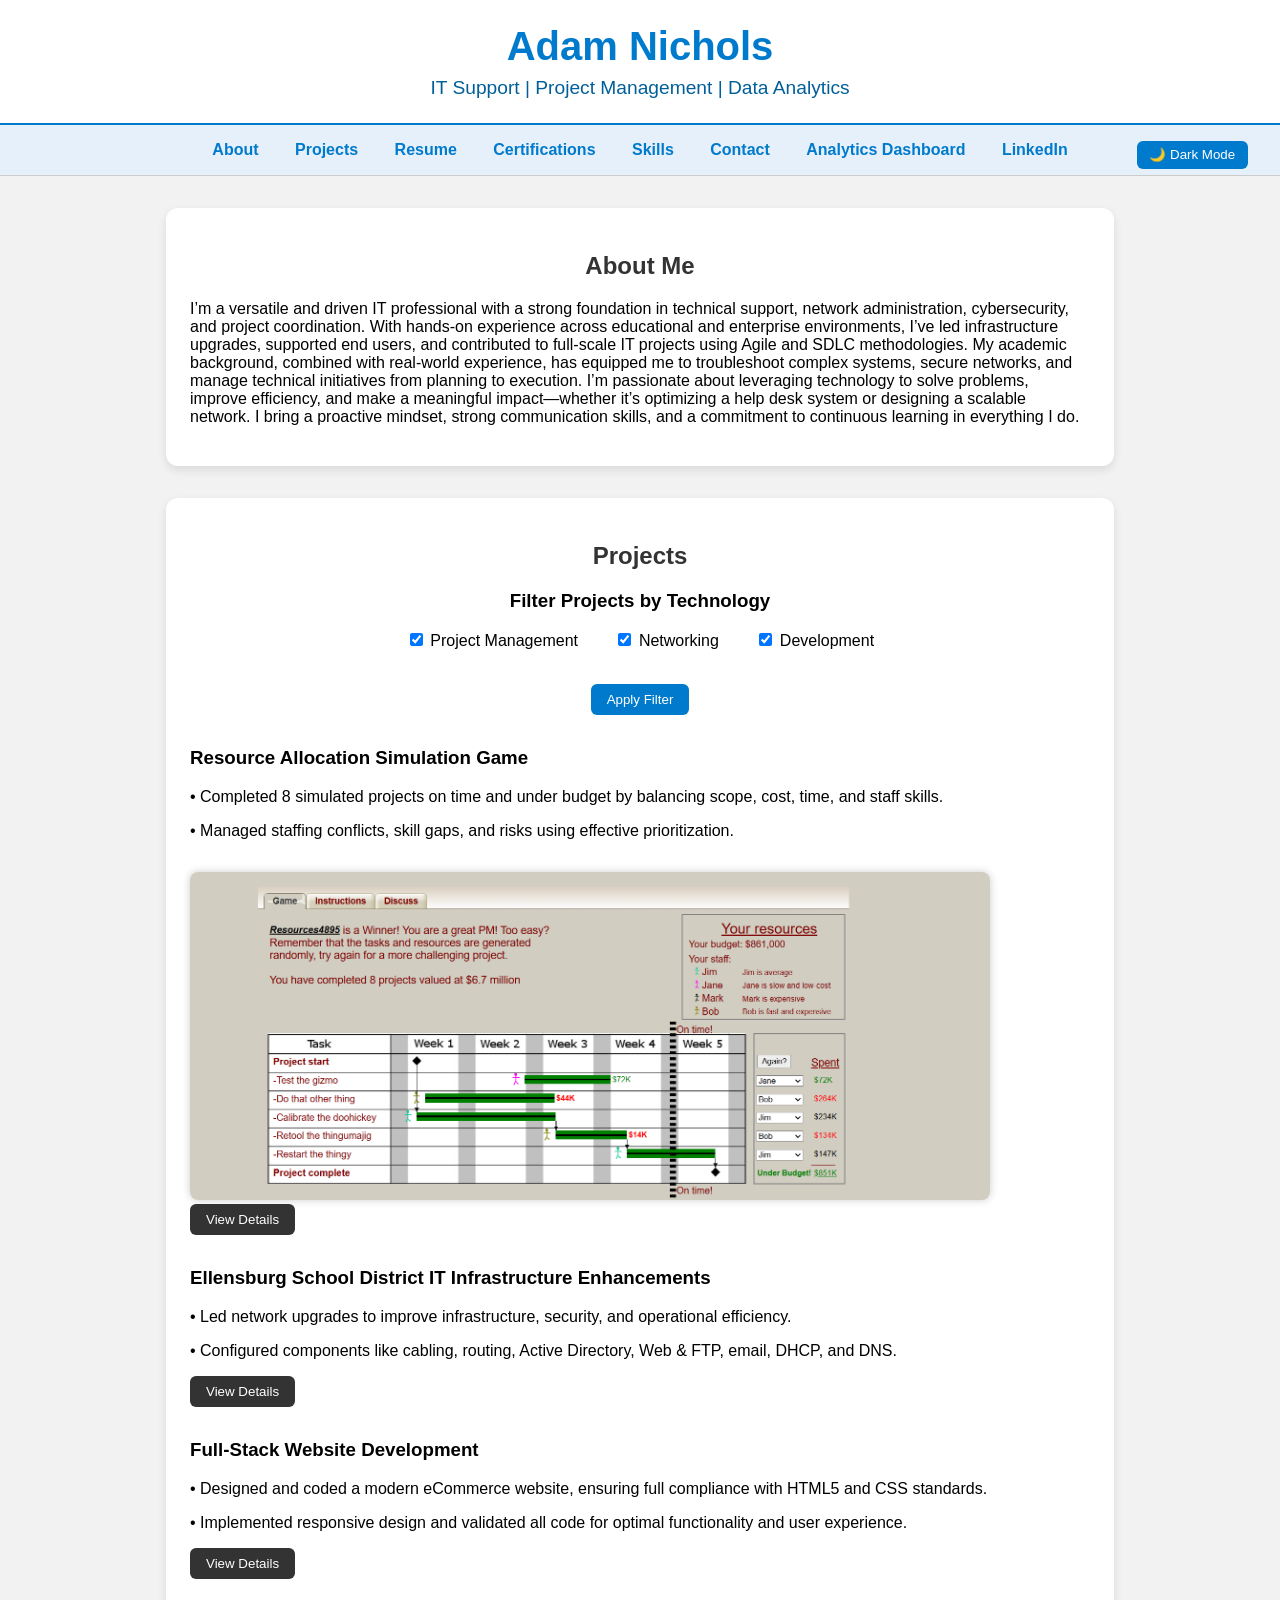
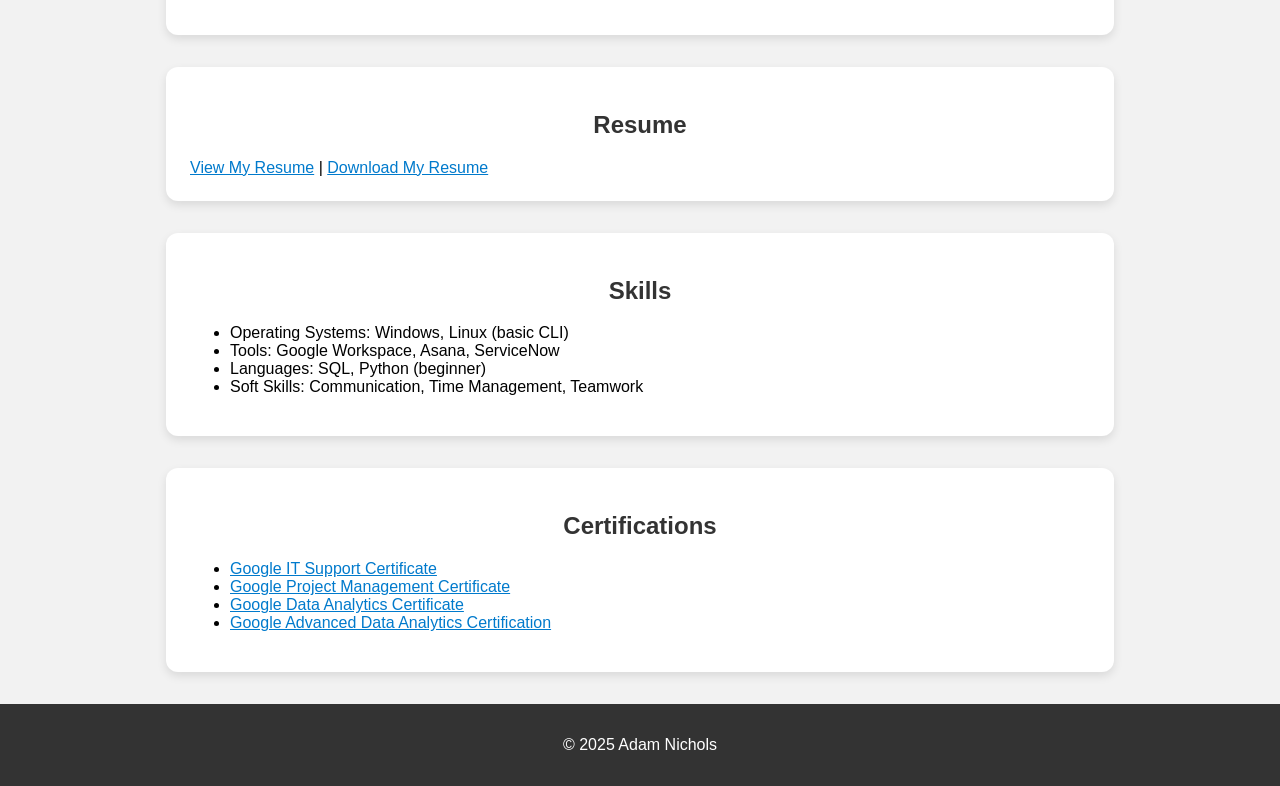
<file: index.html>
<!DOCTYPE html>
<html lang="en">
<head>
  <meta charset="UTF-8" />
  <meta name="viewport" content="width=device-width, initial-scale=1.0"/>
  <title>Adam Nichols - IT Professional</title>
  <link rel="icon" href="Favicon.png" />
  <style>
    body {
      font-family: Arial, sans-serif;
      margin: 0;
      padding: 0;
      background-color: #f2f2f2;
    }

    header {
      background-color: #fff;
      color: #007acc;
      padding: 1.5rem;
      text-align: center;
      border-bottom: 2px solid #007acc;
    }

    header h1 {
      margin: 0;
      font-size: 2.5rem;
      color: #007acc;
    }

    header p {
      margin: 0.5rem 0 0;
      font-size: 1.2rem;
      color: #005f99;
    }

    nav {
      background-color: #e6f0fa;
      padding: 1rem;
      text-align: center;
      border-bottom: 1px solid #ccc;
      position: relative;
    }

    nav a {
      color: #007acc;
      text-decoration: none;
      margin: 0 1rem;
      font-weight: bold;
      transition: color 0.3s ease;
    }

    nav a:hover {
      color: #005f99;
      text-decoration: underline;
    }

    #darkModeToggle {
      position: absolute;
      top: 1rem;
      right: 2rem;
      padding: 0.4rem 0.8rem;
      background-color: #007acc;
      color: white;
      border: none;
      border-radius: 6px;
      cursor: pointer;
    }

    #darkModeToggle:hover {
      background-color: #005f99;
    }

    section {
      max-width: 900px;
      margin: 2rem auto;
      padding: 1.5rem;
      background-color: white;
      border-radius: 12px;
      box-shadow: 0 4px 10px rgba(0, 0, 0, 0.1);
    }

    h2 {
      text-align: center;
      color: #333;
    }

    .project-screenshot {
      width: 100%;
      max-width: 800px;
      height: auto;
      margin-top: 1rem;
      border-radius: 8px;
      box-shadow: 0 0 8px rgba(0,0,0,0.2);
    }

    .project {
      margin-bottom: 2rem;
    }

    button.projectDetailsBtn {
      background-color: #333;
      color: white;
      border: none;
      padding: 0.5rem 1rem;
      border-radius: 6px;
      cursor: pointer;
    }

    button.projectDetailsBtn:hover {
      background-color: #555;
    }

    footer {
      text-align: center;
      padding: 1rem;
      background-color: #333;
      color: white;
      margin-top: 2rem;
    }

    #filterContainer {
      text-align: center;
      margin-bottom: 2rem;
    }

    #filterContainer label {
      margin: 0 1rem;
    }

    #applyFilterBtn {
      margin-top: 1rem;
      padding: 0.5rem 1rem;
      background-color: #007acc;
      color: white;
      border: none;
      border-radius: 6px;
      cursor: pointer;
    }

    #applyFilterBtn:hover {
      background-color: #005f99;
    }

    a {
      color: #007acc;
    }

    a:hover {
      color: #005f99;
    }

    /* Dark mode styles */
    .dark-mode {
      background-color: #1e1e1e;
      color: #eaeaea;
    }

    .dark-mode header {
      background-color: #2a2a2a;
      color: #66ccff;
      border-bottom: 2px solid #66ccff;
    }

    .dark-mode header h1,
    .dark-mode header p {
      color: #66ccff;
    }

    .dark-mode nav {
      background-color: #2a2a2a;
      border-bottom: 1px solid #444;
    }

    .dark-mode nav a {
      color: #66ccff;
    }

    .dark-mode nav a:hover {
      color: #99ddff;
    }

    .dark-mode section {
      background-color: #2e2e2e;
      box-shadow: 0 4px 10px rgba(255, 255, 255, 0.05);
    }

    .dark-mode h2 {
      color: #eaeaea;
    }

    .dark-mode footer {
      background-color: #1a1a1a;
      color: #ccc;
    }

    .dark-mode .projectDetailsBtn {
      background-color: #444;
      color: white;
    }

    .dark-mode .projectDetailsBtn:hover {
      background-color: #666;
    }

    .dark-mode #applyFilterBtn {
      background-color: #66ccff;
      color: #1e1e1e;
    }

    .dark-mode #applyFilterBtn:hover {
      background-color: #99ddff;
    }
  </style>
</head>
<body>
  <header>
    <h1>Adam Nichols</h1>
    <p>IT Support | Project Management | Data Analytics</p>
  </header>

  <nav>
    <a href="#about">About</a>
    <a href="#projects">Projects</a>
    <a href="#resume">Resume</a>
    <a href="#certs">Certifications</a>
    <a href="#skills">Skills</a>
    <a href="contact.html">Contact</a>
    <a href="analytics-dashboard.html">Analytics Dashboard</a>
    <a href="https://www.linkedin.com/in/adam-nichols-432583231" target="_blank">LinkedIn</a>
    <button id="darkModeToggle">🌙 Dark Mode</button>
  </nav>

  <section id="about">
    <h2>About Me</h2>
    <p>I’m a versatile and driven IT professional with a strong foundation in technical support, network administration, cybersecurity, and project coordination. With hands-on experience across educational and enterprise environments, I’ve led infrastructure upgrades, supported end users, and contributed to full-scale IT projects using Agile and SDLC methodologies. My academic background, combined with real-world experience, has equipped me to troubleshoot complex systems, secure networks, and manage technical initiatives from planning to execution. I’m passionate about leveraging technology to solve problems, improve efficiency, and make a meaningful impact—whether it’s optimizing a help desk system or designing a scalable network. I bring a proactive mindset, strong communication skills, and a commitment to continuous learning in everything I do.</p>
  </section>

  <section id="projects">
    <h2>Projects</h2>

    <div id="filterContainer">
      <h3>Filter Projects by Technology</h3>
      <label><input type="checkbox" class="techFilter" value="Project Management" checked> Project Management</label>
      <label><input type="checkbox" class="techFilter" value="Networking" checked> Networking</label>
      <label><input type="checkbox" class="techFilter" value="Development" checked> Development</label>
      <br><br>
      <button id="applyFilterBtn">Apply Filter</button>
    </div>

    <div class="project" data-category="Project Management">
      <h3>Resource Allocation Simulation Game</h3>
      <p>• Completed 8 simulated projects on time and under budget by balancing scope, cost, time, and staff skills.</p>
      <p>• Managed staffing conflicts, skill gaps, and risks using effective prioritization.</p>
      <img src="Project Management Portfolio gnatt chart - Copy.png" alt="Project Management Simulation Screenshot" class="project-screenshot" />
      <button class="projectDetailsBtn">View Details</button>
    </div>

    <div class="project" data-category="Networking">
      <h3>Ellensburg School District IT Infrastructure Enhancements</h3>
      <p>• Led network upgrades to improve infrastructure, security, and operational efficiency.</p>
      <p>• Configured components like cabling, routing, Active Directory, Web & FTP, email, DHCP, and DNS.</p>
      <button class="projectDetailsBtn">View Details</button>
    </div>

    <div class="project" data-category="Development">
      <h3>Full-Stack Website Development</h3>
      <p>• Designed and coded a modern eCommerce website, ensuring full compliance with HTML5 and CSS standards.</p>
      <p>• Implemented responsive design and validated all code for optimal functionality and user experience.</p>
      <button class="projectDetailsBtn">View Details</button>
    </div>
  </section>

  <section id="resume">
    <h2>Resume</h2>
    <a href="My Resume.pdf" target="_blank">View My Resume</a> |
    <a href="My Resume.pdf" download>Download My Resume</a>
  </section>

  <section id="skills">
    <h2>Skills</h2>
    <ul>
      <li>Operating Systems: Windows, Linux (basic CLI)</li>
      <li>Tools: Google Workspace, Asana, ServiceNow</li>
      <li>Languages: SQL, Python (beginner)</li>
      <li>Soft Skills: Communication, Time Management, Teamwork</li>
    </ul>
  </section>

  <section id="certs">
    <h2>Certifications</h2>
    <ul>
      <li><a href="Google IT Support.pdf" target="_blank">Google IT Support Certificate</a></li>
      <li><a href="Google Project Management Cert.pdf" target="_blank">Google Project Management Certificate</a></li>
      <li><a href="Google Data Analytics Cert.pdf" target="_blank">Google Data Analytics Certificate</a></li>
      <li><a href="Google Advanced Data.pdf" targget=" _blank">Google Advanced Data Analytics Certification</a></li>
    </ul>
  </section>

  <footer>
    <p>&copy; 2025 Adam Nichols</p>
  </footer>

  <script>
    document.getElementById('applyFilterBtn').addEventListener('click', () => {
      const checkboxes = document.querySelectorAll('.techFilter');
      const selected = Array.from(checkboxes)
        .filter(cb => cb.checked)
        .map(cb => cb.value);

      const projects = document.querySelectorAll('.project');

      projects.forEach(project => {
        const category = project.getAttribute('data-category');
        project.style.display = selected.includes(category) ? 'block' : 'none';
      });
    });

    const darkModeToggle = document.getElementById('darkModeToggle');
    darkModeToggle.addEventListener('click', () => {
      document.body.classList.toggle('dark-mode');
      darkModeToggle.textContent = document.body.classList.contains('dark-mode') ? '☀️ Light Mode' : '🌙 Dark Mode';
    });
  </script>
</body>
</html>
</file>
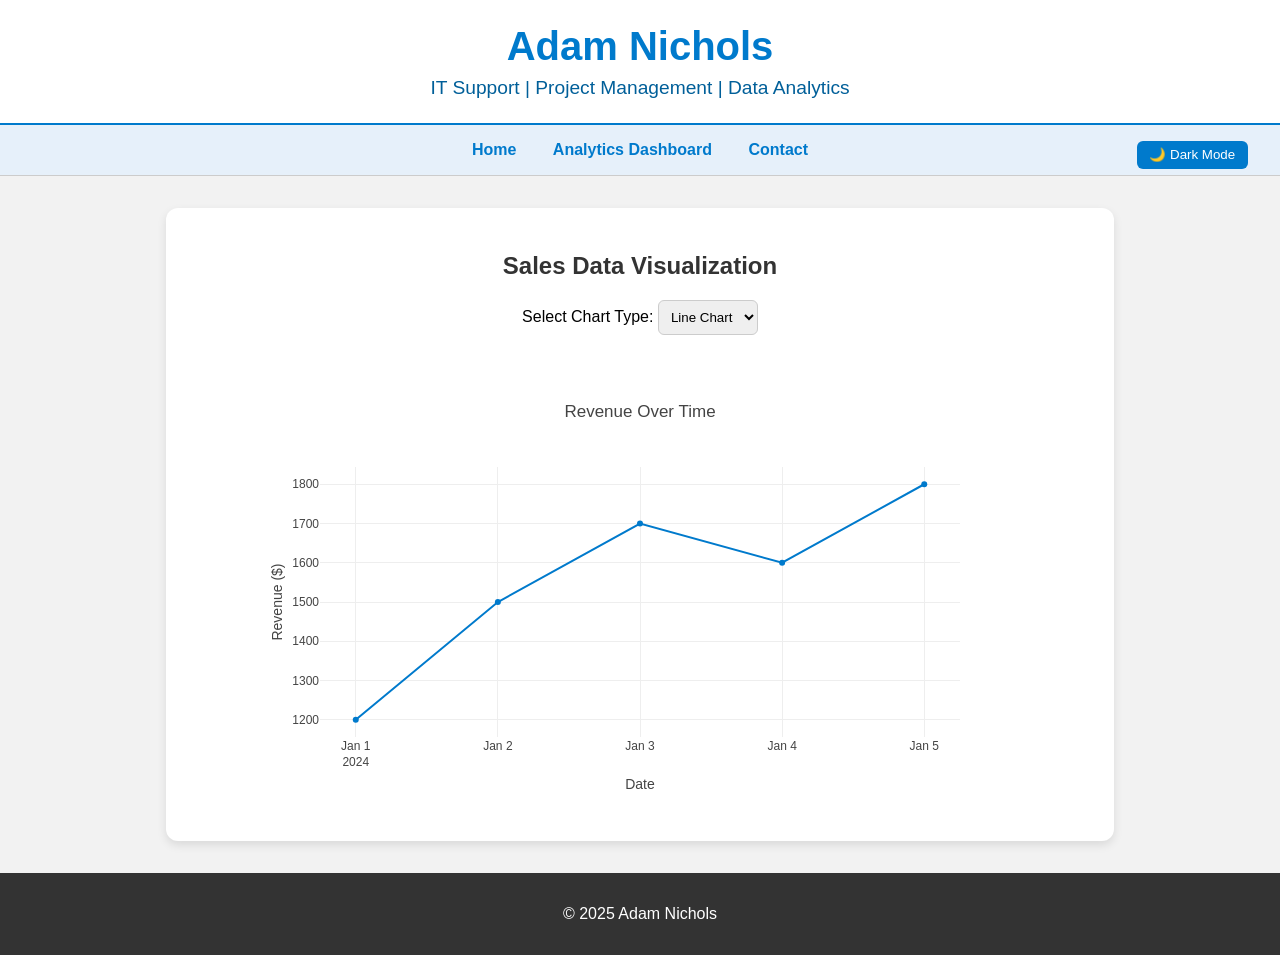
<file: analytics-dashboard.html>
<!DOCTYPE html>
<html lang="en">
<head>
  <meta charset="UTF-8" />
  <meta name="viewport" content="width=device-width, initial-scale=1.0"/>
  <title>Data Analytics Dashboard</title>
  <script src="https://cdn.plot.ly/plotly-latest.min.js"></script>
  <link rel="icon" href="Favicon.png" />
  <style>
    body {
      font-family: Arial, sans-serif;
      margin: 0;
      padding: 0;
      background-color: #f2f2f2;
    }

    header {
      background-color: #fff;
      color: #007acc;
      padding: 1.5rem;
      text-align: center;
      border-bottom: 2px solid #007acc;
    }

    header h1 {
      margin: 0;
      font-size: 2.5rem;
      color: #007acc;
    }

    header p {
      margin: 0.5rem 0 0;
      font-size: 1.2rem;
      color: #005f99;
    }

    nav {
      background-color: #e6f0fa;
      padding: 1rem;
      text-align: center;
      border-bottom: 1px solid #ccc;
      position: relative;
    }

    nav a {
      color: #007acc;
      text-decoration: none;
      margin: 0 1rem;
      font-weight: bold;
      transition: color 0.3s ease;
    }

    nav a:hover {
      color: #005f99;
      text-decoration: underline;
    }

    #darkModeToggle {
      position: absolute;
      top: 1rem;
      right: 2rem;
      padding: 0.4rem 0.8rem;
      background-color: #007acc;
      color: white;
      border: none;
      border-radius: 6px;
      cursor: pointer;
    }

    #darkModeToggle:hover {
      background-color: #005f99;
    }

    section {
      max-width: 900px;
      margin: 2rem auto;
      padding: 1.5rem;
      background-color: white;
      border-radius: 12px;
      box-shadow: 0 4px 10px rgba(0, 0, 0, 0.1);
    }

    h2 {
      text-align: center;
      color: #333;
    }

    #controls {
      text-align: center;
      margin-bottom: 2rem;
    }

    #chart {
      width: 90%;
      max-width: 800px;
      margin: auto;
    }

    select {
      padding: 0.5rem;
      border-radius: 6px;
      border: 1px solid #ccc;
    }

    footer {
      text-align: center;
      padding: 1rem;
      background-color: #333;
      color: white;
      margin-top: 2rem;
    }

    /* Dark mode styles */
    .dark-mode {
      background-color: #1e1e1e;
      color: #eaeaea;
    }

    .dark-mode header {
      background-color: #2a2a2a;
      color: #66ccff;
      border-bottom: 2px solid #66ccff;
    }

    .dark-mode header h1,
    .dark-mode header p {
      color: #66ccff;
    }

    .dark-mode nav {
      background-color: #2a2a2a;
      border-bottom: 1px solid #444;
    }

    .dark-mode nav a {
      color: #66ccff;
    }

    .dark-mode nav a:hover {
      color: #99ddff;
    }

    .dark-mode section {
      background-color: #2e2e2e;
      box-shadow: 0 4px 10px rgba(255, 255, 255, 0.05);
    }

    .dark-mode h2,
    .dark-mode label {
      color: #eaeaea;
    }

    .dark-mode input,
    .dark-mode textarea {
      background-color: #444;
      color: #fff;
      border: 1px solid #666;
    }

    .dark-mode button[type="submit"] {
      background-color: #66ccff;
      color: #1e1e1e;
    }

    .dark-mode button[type="submit"]:hover {
      background-color: #99ddff;
    }

    .dark-mode footer {
      background-color: #1a1a1a;
      color: #ccc;
    }
  </style>
</head>
<body>

  <header>
    <h1>Adam Nichols</h1>
    <p>IT Support | Project Management | Data Analytics</p>
  </header>

  <nav>
    <a href="index.html">Home</a>
    <a href="analytics_dashboard.html">Analytics Dashboard</a>
    <a href="contact.html">Contact</a>
    <button id="darkModeToggle">🌙 Dark Mode</button>
  </nav>

  <section>
    <h2>Sales Data Visualization</h2>

    <div id="controls">
      <label for="chartType">Select Chart Type:</label>
      <select id="chartType">
        <option value="line">Line Chart</option>
        <option value="bar">Bar Chart</option>
        <option value="pie">Pie Chart</option>
      </select>
    </div>

    <div id="chart"></div>
  </section>

  <footer>
    <p>&copy; 2025 Adam Nichols</p>
  </footer>

  <script>
    const data = [
      { date: '2024-01-01', revenue: 1200 },
      { date: '2024-01-02', revenue: 1500 },
      { date: '2024-01-03', revenue: 1700 },
      { date: '2024-01-04', revenue: 1600 },
      { date: '2024-01-05', revenue: 1800 }
    ];

    const dates = data.map(d => d.date);
    const revenues = data.map(d => d.revenue);

    const chartTypeSelect = document.getElementById('chartType');
    const chartDiv = document.getElementById('chart');

    function renderChart(type) {
      let trace, layout;

      if (type === 'pie') {
        trace = {
          type: 'pie',
          labels: dates,
          values: revenues,
          textinfo: 'label+percent',
          insidetextorientation: 'radial'
        };
        layout = { title: 'Revenue Breakdown by Date' };
      } else {
        trace = {
          x: dates,
          y: revenues,
          type: type,
          marker: { color: '#007acc' }
        };
        layout = {
          title: 'Revenue Over Time',
          xaxis: { title: 'Date' },
          yaxis: { title: 'Revenue ($)' }
        };
      }

      Plotly.newPlot(chartDiv, [trace], layout);
    }

    chartTypeSelect.addEventListener('change', (e) => {
      renderChart(e.target.value);
    });

    // Initial render
    renderChart('line');

    // Dark mode toggle functionality
    const darkModeToggle = document.getElementById('darkModeToggle');
    darkModeToggle.addEventListener('click', () => {
      document.body.classList.toggle('dark-mode');
      darkModeToggle.textContent = document.body.classList.contains('dark-mode') ? '☀️ Light Mode' : '🌙 Dark Mode';
    });
  </script>

</body>
</html>
</file>
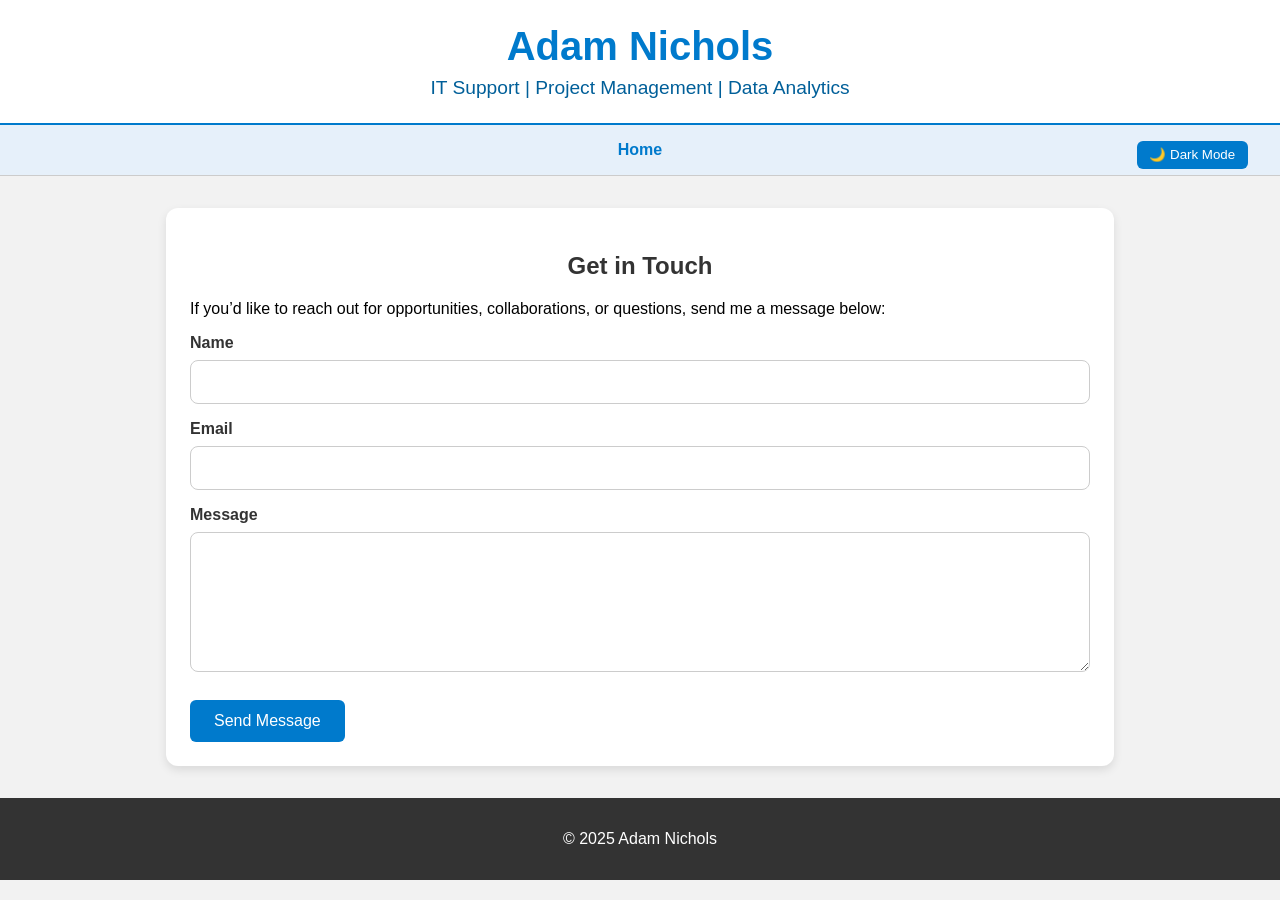
<file: contact.html>
<!DOCTYPE html>
<html lang="en">
<head>
  <meta charset="UTF-8" />
  <meta name="viewport" content="width=device-width, initial-scale=1.0"/>
  <title>Contact Adam Nichols</title>
  <link rel="icon" href="Favicon.png" />
  <style>
    body {
      font-family: Arial, sans-serif;
      margin: 0;
      padding: 0;
      background-color: #f2f2f2;
    }

    header {
      background-color: #fff;
      color: #007acc;
      padding: 1.5rem;
      text-align: center;
      border-bottom: 2px solid #007acc;
    }

    header h1 {
      margin: 0;
      font-size: 2.5rem;
      color: #007acc;
    }

    header p {
      margin: 0.5rem 0 0;
      font-size: 1.2rem;
      color: #005f99;
    }

    nav {
      background-color: #e6f0fa;
      padding: 1rem;
      text-align: center;
      border-bottom: 1px solid #ccc;
      position: relative;
    }

    nav a {
      color: #007acc;
      text-decoration: none;
      margin: 0 1rem;
      font-weight: bold;
      transition: color 0.3s ease;
    }

    nav a:hover {
      color: #005f99;
      text-decoration: underline;
    }

    #darkModeToggle {
      position: absolute;
      top: 1rem;
      right: 2rem;
      padding: 0.4rem 0.8rem;
      background-color: #007acc;
      color: white;
      border: none;
      border-radius: 6px;
      cursor: pointer;
    }

    #darkModeToggle:hover {
      background-color: #005f99;
    }

    section {
      max-width: 900px;
      margin: 2rem auto;
      padding: 1.5rem;
      background-color: white;
      border-radius: 12px;
      box-shadow: 0 4px 10px rgba(0, 0, 0, 0.1);
    }

    h2 {
      text-align: center;
      color: #333;
    }

    label {
      display: block;
      margin-top: 1rem;
      font-weight: bold;
      color: #333;
    }

    input,
    textarea {
      width: 100%;
      padding: 0.75rem;
      margin-top: 0.5rem;
      border: 1px solid #ccc;
      border-radius: 8px;
      font-size: 1rem;
      box-sizing: border-box;
    }

    button[type="submit"] {
      background-color: #007acc;
      color: white;
      border: none;
      padding: 0.75rem 1.5rem;
      font-size: 1rem;
      border-radius: 6px;
      cursor: pointer;
      margin-top: 1.5rem;
    }

    button[type="submit"]:hover {
      background-color: #005f99;
    }

    footer {
      text-align: center;
      padding: 1rem;
      background-color: #333;
      color: white;
      margin-top: 2rem;
    }

    a {
      color: #007acc;
    }

    a:hover {
      color: #005f99;
    }

    /* Dark mode styles */
    .dark-mode {
      background-color: #1e1e1e;
      color: #eaeaea;
    }

    .dark-mode header {
      background-color: #2a2a2a;
      color: #66ccff;
      border-bottom: 2px solid #66ccff;
    }

    .dark-mode header h1,
    .dark-mode header p {
      color: #66ccff;
    }

    .dark-mode nav {
      background-color: #2a2a2a;
      border-bottom: 1px solid #444;
    }

    .dark-mode nav a {
      color: #66ccff;
    }

    .dark-mode nav a:hover {
      color: #99ddff;
    }

    .dark-mode section {
      background-color: #2e2e2e;
      box-shadow: 0 4px 10px rgba(255, 255, 255, 0.05);
    }

    .dark-mode h2,
    .dark-mode label {
      color: #eaeaea;
    }

    .dark-mode input,
    .dark-mode textarea {
      background-color: #444;
      color: #fff;
      border: 1px solid #666;
    }

    .dark-mode button[type="submit"] {
      background-color: #66ccff;
      color: #1e1e1e;
    }

    .dark-mode button[type="submit"]:hover {
      background-color: #99ddff;
    }

    .dark-mode footer {
      background-color: #1a1a1a;
      color: #ccc;
    }
  </style>
</head>
<body>
  <header>
    <h1>Adam Nichols</h1>
    <p>IT Support | Project Management | Data Analytics</p>
  </header>

  <nav>
    <a href="index.html">Home</a>
    <button id="darkModeToggle">🌙 Dark Mode</button>
  </nav>

  <section>
    <h2>Get in Touch</h2>
    <p>If you’d like to reach out for opportunities, collaborations, or questions, send me a message below:</p>
    
    <form action="https://formspree.io/f/mjkyqkpq" method="POST">
      <label for="name">Name</label>
      <input type="text" id="name" name="name" required />

      <label for="email">Email</label>
      <input type="email" id="email" name="email" required />

      <label for="message">Message</label>
      <textarea id="message" name="message" rows="6" required></textarea>

      <button type="submit">Send Message</button>
    </form>
  </section>

  <footer>
    <p>&copy; 2025 Adam Nichols</p>
  </footer>

  <script>
    const darkModeToggle = document.getElementById('darkModeToggle');
    darkModeToggle.addEventListener('click', () => {
      document.body.classList.toggle('dark-mode');
      darkModeToggle.textContent = document.body.classList.contains('dark-mode') ? '☀️ Light Mode' : '🌙 Dark Mode';
    });
  </script>
</body>
</html>
</file>
